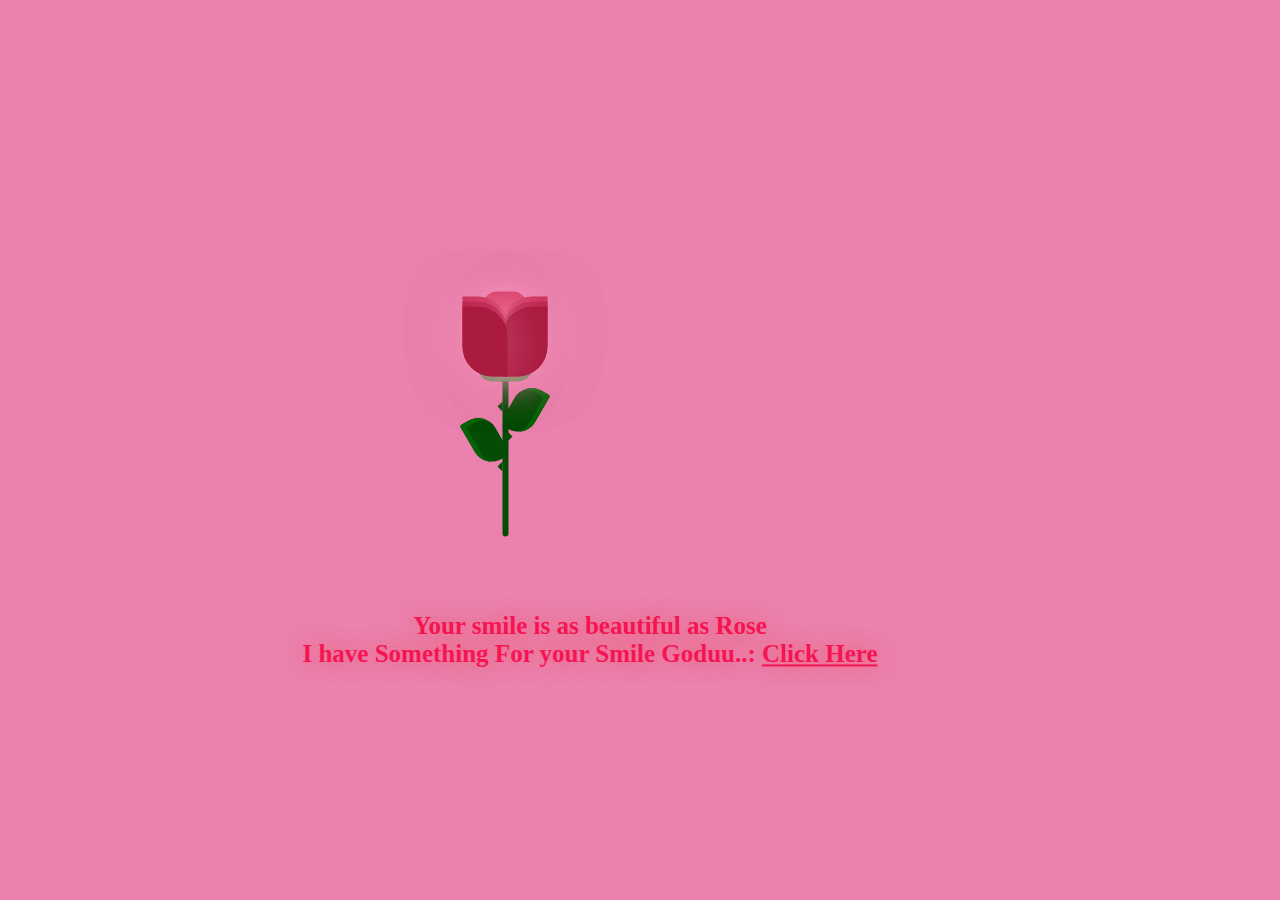
<file: index.html>
<!DOCTYPE html>
<html lang="en">
  <head>
    <meta charset="UTF-8" />
    <meta name="viewport" content="width=device-width, initial-scale=1.0" />
  <title>Rohit & Alexa</title>

    <link rel="stylesheet" href="style.css" />
    <link
      href="https://fonts.googleapis.com/css?family=Indie+Flower"
      rel="stylesheet"
      type="text/css"
    />
  </head>
  <body>
    <div class="container">
      <div class="glass">
        <div class="shine"></div>
      </div>
      <div class="thorns">
        <div></div>
        <div></div>
        <div></div>
        <div></div>
      </div>
      <div class="leaves">
        <div></div>
        <div></div>
        <div></div>
        <div></div>
      </div>
      <div class="petals">
        <div></div>
        <div></div>
        <div></div>
        <div></div>
        <div></div>
        <div></div>
        <div></div>
      </div>
      <div class="text">
        <h2></h2> Your smile is as beautiful as Rose <br /> 
       I have Something For your Smile Goduu..: <a href="new.html">Click Here</a></h2>
      </div>
    </div>
  </body>
</html>
</file>
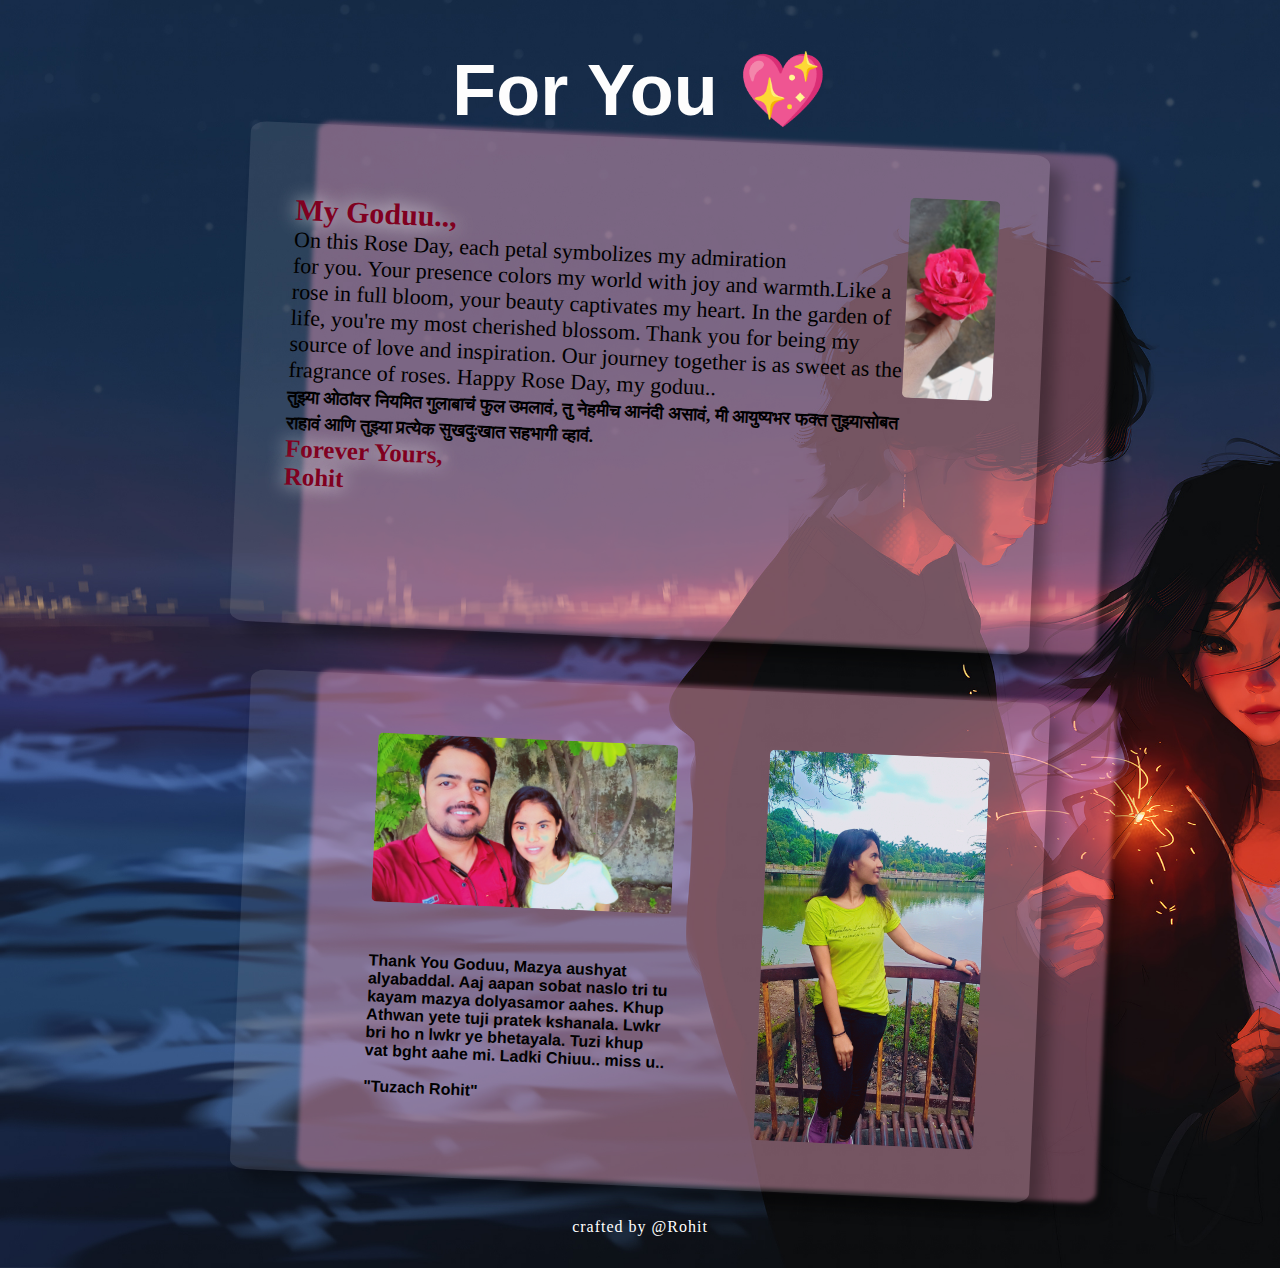
<file: new.html>
<!DOCTYPE html>
<html lang="en">

<head>
  <meta charset="UTF-8" />
  <meta name="viewport" content="width=device-width, initial-scale=1.0" />
  <title>Rohit & Alexa</title>
  <link rel="stylesheet" href="new.css" />
</head>

<body>
  <div class="wrap">
    <h1>For You 💖</h1>
    <div class="postcard1"></div>
    <div class="postcard">
      <div class="letter"></div>
      <p>
        <span>My Goduu..,</span>
        <br />
        On this Rose Day, each petal symbolizes my admiration <br />for you.
        Your presence colors my world with joy and warmth.Like a rose in full
        bloom, your beauty captivates my heart. In the garden of life, you're my most cherished blossom.
        Thank you for being my source of love and inspiration. Our journey
        together is as sweet as the fragrance of roses. Happy Rose Day, my
        goduu..
        <br />
        <b style="font-size: 18px;word-spacing: 0px;">तुझ्या ओठांवर नियमित गुलाबाचं फुल उमलावं, तु नेहमीच आनंदी असावं,
          मी आयुष्यभर फक्त तुझ्यासोबत राहावं आणि तुझ्या प्रत्येक सुखदुःखात सहभागी व्हावं.</b>
        <br />
        <span class="ullu">
          Forever Yours,
          <br />
          Rohit</span>
      </p>
      <div class="address">
        <img src="Rose.jpg" class="mail_stamp" />
      </div>
    </div>
  </div>
  <div class="wrap">
    <h1></h1>
    <div class="postcard1"></div>
    <div class="postcard">
      <div class="letter"></div>
      <!-- <p>
      </p> -->
      <!-- <div class="ourImg" style="margin: 10px;">
        <img src="Rose.jpg" class="mail_stamp" />
      </div> -->
      <div class="ourImg" style="margin: 10px;">
        <img src="both.jpg" class="mail_stamp" style="margin-bottom: 50px;" />
        <span style="color: black;font-weight: 600;">Thank You Goduu, Mazya aushyat alyabaddal. Aaj aapan sobat naslo tri tu kayam mazya dolyasamor aahes. Khup Athwan yete tuji pratek kshanala. Lwkr bri ho n lwkr ye bhetayala. Tuzi khup vat bght aahe mi. Ladki Chiuu.. miss u.. <br/><br/>"Tuzach Rohit"</span>
        <!-- <img src="both.jpg" class="mail_stamp" /> -->
      </div>
      <div class="chiu" style="margin: 10px;">
        <img src="chiu.jpg" class="mail_stamp" />
      </div>


    </div>
  </div>

  <footer>
    <p>crafted by @Rohit</p>
  </footer>
</body>

</html>
</file>
<file: style.css>
@import url("https://fonts.googleapis.com/css2?family=Great+Vibes&display=swap");
body {
  height: 100%;
  width: 100%;
  background: #ea81ae;
  overflow: hidden;
  text-align: center;
  justify-content: center;
}

.container {
  position: absolute;
  left: 50%;
  top: 50%;
  transform: translate(-50%, -50%);
}

.glass {
  height: 350px;
  width: 200px;
}

.petals > div {
  position: absolute;
  background: #d52d58;
  width: 45px;
  height: 80px;
  top: 55px;
  transition: all 0.5s ease-out;
}
.petals > div:nth-child(1) {
  border-radius: 15px;
  box-shadow: 0px 0px 30px #f594b8;
  left: 80px;
  top: 60px;
  background: #d52d58;
}
.petals > div:nth-child(2),
.petals > div:nth-child(4),
.petals > div:nth-child(6) {
  background: #b81b43;
  left: 60px;
  border-radius: 0px 30px 0px 30px;
  transform-origin: bottom right;
}
.petals > div:nth-child(3),
.petals > div:nth-child(5),
.petals > div:nth-child(7) {
  background: #b81b43;
  left: 100px;
  border-radius: 30px 0px 30px 0px;
  transform-origin: bottom left;
}
.petals > div:nth-child(2) {
  z-index: 5;
  background: #ab1a3f;
  top: 75px;
  height: 70px;
  box-shadow: 0px 0px 50px rgba(245, 148, 184, 0.5);
  animation: bloom2 3s ease-in-out;
  animation-fill-mode: forwards;
}
.petals > div:nth-child(3) {
  z-index: 4;
  background: #ab1a3f;
  top: 75px;
  height: 70px;
  box-shadow: 0px 0px 50px rgba(245, 148, 184, 0.5);
  animation: bloom3 3s ease-in-out, glowing 2.5s ease-in-out infinite;
  animation-fill-mode: forwards;
}
.petals > div:nth-child(4) {
  z-index: 3;
  background: #b81b43;
  top: 70px;
  height: 75px;
  box-shadow: 0px 0px 50px rgba(245, 148, 184, 0.5);
  animation: bloom4 3s ease-in-out, glowing 2.5s ease-in-out infinite;
  animation-fill-mode: forwards;
}
.petals > div:nth-child(5) {
  z-index: 2;
  background: #b81b43;
  top: 70px;
  height: 75px;
  box-shadow: 0px 0px 50px rgba(245, 148, 184, 0.5);
  animation: bloom5 3s ease-in-out, glowing 2.5s ease-in-out infinite;
  animation-fill-mode: forwards;
}
.petals > div:nth-child(6) {
  z-index: 1;
  background: #c9204b;
  top: 65px;
  height: 70px;
  box-shadow: 0px 0px 50px rgba(245, 148, 184, 0.3);
  animation: bloom6 3s ease-in-out, glowing 2.5s ease-in-out infinite;
  animation-fill-mode: forwards;
}
.petals > div:nth-child(7) {
  z-index: 0;
  background: #c9204b;
  top: 65px;
  height: 70px;
  box-shadow: 0px 0px 50px rgba(245, 148, 184, 0.3);
  animation: bloom7 3s ease-in-out, glowing 2.5s ease-in-out infinite;
  animation-fill-mode: forwards;
}

.deadPetals > div {
  position: absolute;
  background: #d52d58;
  width: 20px;
  height: 15px;
  top: 120px;
  border-radius: 0px 30px 0px 30px;
  box-shadow: 0px 0px 30px rgba(245, 148, 184, 0.5);
  transition: all 0.5s ease-out;
}
.deadPetals > div:nth-child(1) {
  left: 80px;
  transform: rotate(-30deg);
  animation: falling 10s 4s ease-in-out infinite;
}
.deadPetals > div:nth-child(2) {
  left: 101px;
  transform: rotate(-30deg);
  animation: falling 20s 8s ease-in-out infinite;
}
.deadPetals > div:nth-child(3) {
  left: 79px;
  transform: rotate(-30deg);
  animation: falling 20s 12s ease-in-out infinite;
}
.deadPetals > div:nth-child(4) {
  left: 92px;
  transform: rotate(-30deg);
  animation: falling 20s 16s ease-in-out infinite;
}

.leaves > div:nth-last-child(1) {
  position: absolute;
  width: 55px;
  height: 30px;
  background: #338f37;
  top: 120px;
  left: 75px;
  border-radius: 100px;
}
.leaves > div:nth-child(1) {
  position: absolute;
  width: 6px;
  height: 210px;
  background: #054c05;
  top: 95px;
  left: 100px;
  border-radius: 0 0 100px 100px;
}
.leaves > div:nth-child(2) {
  position: absolute;
  width: 30px;
  height: 50px;
  top: 53px;
  border-radius: 5px 40px 20px 40px;
  background: #054c05;
  transform-origin: bottom;
  transform: rotate(-30deg);
  top: 180px;
  left: 80px;
  box-shadow: inset 5px 5px #066406;
}
.leaves > div:nth-child(3) {
  position: absolute;
  width: 30px;
  height: 50px;
  top: 53px;
  border-radius: 40px 5px 40px 20px;
  background: #054c05;
  transform-origin: bottom;
  transform: rotate(30deg);
  top: 150px;
  left: 95px;
  box-shadow: inset -5px 5px #066406;
}

.thorns > div {
  position: absolute;
  width: 0;
  height: 0;
  top: 140px;
}
.thorns > div:nth-child(odd) {
  border-top: 5px solid transparent;
  border-bottom: 5px solid transparent;
  border-left: 5px solid #054c05;
  left: 105px;
}
.thorns > div:nth-child(even) {
  border-top: 5px solid transparent;
  border-bottom: 5px solid transparent;
  border-right: 5px solid #054c05;
  left: 95px;
}
.thorns > div:nth-child(1) {
  top: 200px;
}
.thorns > div:nth-child(2) {
  top: 170px;
}
.thorns > div:nth-child(4) {
  top: 230px;
}

@keyframes bloom2 {
  50% {
    transform: rotate(-90deg);
    top: 200px;
    left: 100px;
  }
  100% {
    transform: rotate(-60deg);
    top: 252px;
    left: 50px;
    background: #71122a;
    box-shadow: 0px 0px 0px rgba(245, 148, 184, 0);
  }
}
@keyframes bloom3 {
  100% {
    transform: rotate(45deg);
  }
}
@keyframes bloom4 {
  100% {
    transform: rotate(-20deg);
  }
}
@keyframes bloom5 {
  100% {
    transform: rotate(20deg);
  }
}
@keyframes bloom6 {
  100% {
    transform: rotate(-5deg);
  }
}
@keyframes bloom7 {
  100% {
    transform: rotate(5deg);
  }
}
@keyframes glowing {
  50% {
    background: #d7365f;
    box-shadow: 0px 0px 60px #f594b8;
  }
}
@keyframes falling {
  20% {
    top: 335px;
    background: #9d193b;
    box-shadow: 0px 0px 0px rgba(245, 148, 184, 0);
  }
  100% {
    top: 335px;
    opacity: 0;
  }
}
.text {
  font-family: cursive;
  font-weight: 800;
  font-size: 25px;
  text-align: center;
  justify-content: center;
  color: rgb(245, 20, 84);
  text-shadow: 0 0 20px rgb(241, 94, 106);
  margin-left: -100px;
}
.text a {
  color: rgb(245, 20, 84);
}
.text a:hover {
  color: white;
  text-shadow: 0 0 20px rgb(235, 25, 42);
}
</file>
<file: new.css>
@import url("https://fonts.googleapis.com/css2?family=Great+Vibes&display=swap");
* {
  box-sizing: border-box;
}

body {
  font-family: "Varela Round", "Quicksand", sans-serif;
  background: url(background.jpg);
  background-size: cover;
  background-repeat: no-repeat;
  background-color: black;
}

.postcard {
  width: 800px;
  height: 500px;
  background: rgba(255, 255, 255, 0.101);

  margin: 0 auto;
  border-radius: 2%;
  display: flex;
  justify-content: space-between;
  padding: 3em;
  box-shadow: 0.8em 0.8em 15px rgba(0, 0, 0, 0.3);
  -ms-transform: rotate(2.5deg); /* IE 9 */
  -webkit-transform: rotate(2.5deg); /* Chrome, Safari, Opera */
  transform: rotate(2.5deg);
  -moz-transition: all 0.5s ease;
  -webkit-transition: all 0.5s ease;
  -o-transition: all 0.5s ease;
  transition: all 0.5s ease;
}

.postcard1 {
  width: 800px;
  height: 500px;
  background: #f594b862;
  position: absolute;
  left: 24%;
  -webkit-filter: blur(2px);
  z-index: -1;
  margin: 0 auto;
  border-radius: 2%;
  display: flex;
  justify-content: space-between;
  padding: 3em;
  box-shadow: 0.8em 0.8em 15px rgba(0, 0, 0, 0.3);
  -ms-transform: rotate(2.5deg); /* IE 9 */
  -webkit-transform: rotate(2.5deg); /* Chrome, Safari, Opera */
  transform: rotate(2.5deg);
  -moz-transition: all 0.5s ease;
  -webkit-transition: all 0.5s ease;
  -o-transition: all 0.5s ease;
  transition: all 0.5s ease;
}

h1 {
  text-align: center;
  font-size: 4.5em;
  color: #fdfdfd;
  margin-bottom: 5px;
}

/*animation*/
.postcard:hover,
.postcard:active,
.postcard:focus {
  -ms-transform: rotate(0deg); /* IE 9 */
  -webkit-transform: rotate(0deg); /* Chrome, Safari, Opera */
  transform: rotate(0deg);
  -moz-transition: all 0.5s ease;
  -webkit-transition: all 0.5s ease;
  -o-transition: all 0.5s ease;
  transition: all 0.5s ease;
}

.mail_stamp {
  width: 90px;
  opacity: 89%;
  float: right;
  background-color: #111;
  border-radius: 5px;
}

.push {
  margin-bottom: 1em;
  margin-top: 0.5em;
}

/*footer*/
footer {
  margin: 2em auto;
  text-align: center;
  font-family: "Varela Round", "Quicksand", sans-serif;
  color: white;
}

footer p {
  font-size: 1em;
  letter-spacing: 1px;
}
p span {
  font-size: 30px;
  font-weight: 600;
  text-shadow: 0 0 20px rgb(255, 255, 255);
  color: #800020;
}
p {
  font-size: 22px;
  font-family: cursive;
  font-weight: 540;
}
.ullu {
  font-size: 25px;

  text-shadow: 0 0 20px rgb(255, 255, 255);
}
.ourImg{
  height: 200px;
  width: 300px;
}
.ourImg img{
  /* height: 100%; */
  width: 100%;
}
.chiu{
  height: 200px;
  width: 220px;
}
.chiu img{
  /* height: 100%; */
  width: 100%;
}
</file>
